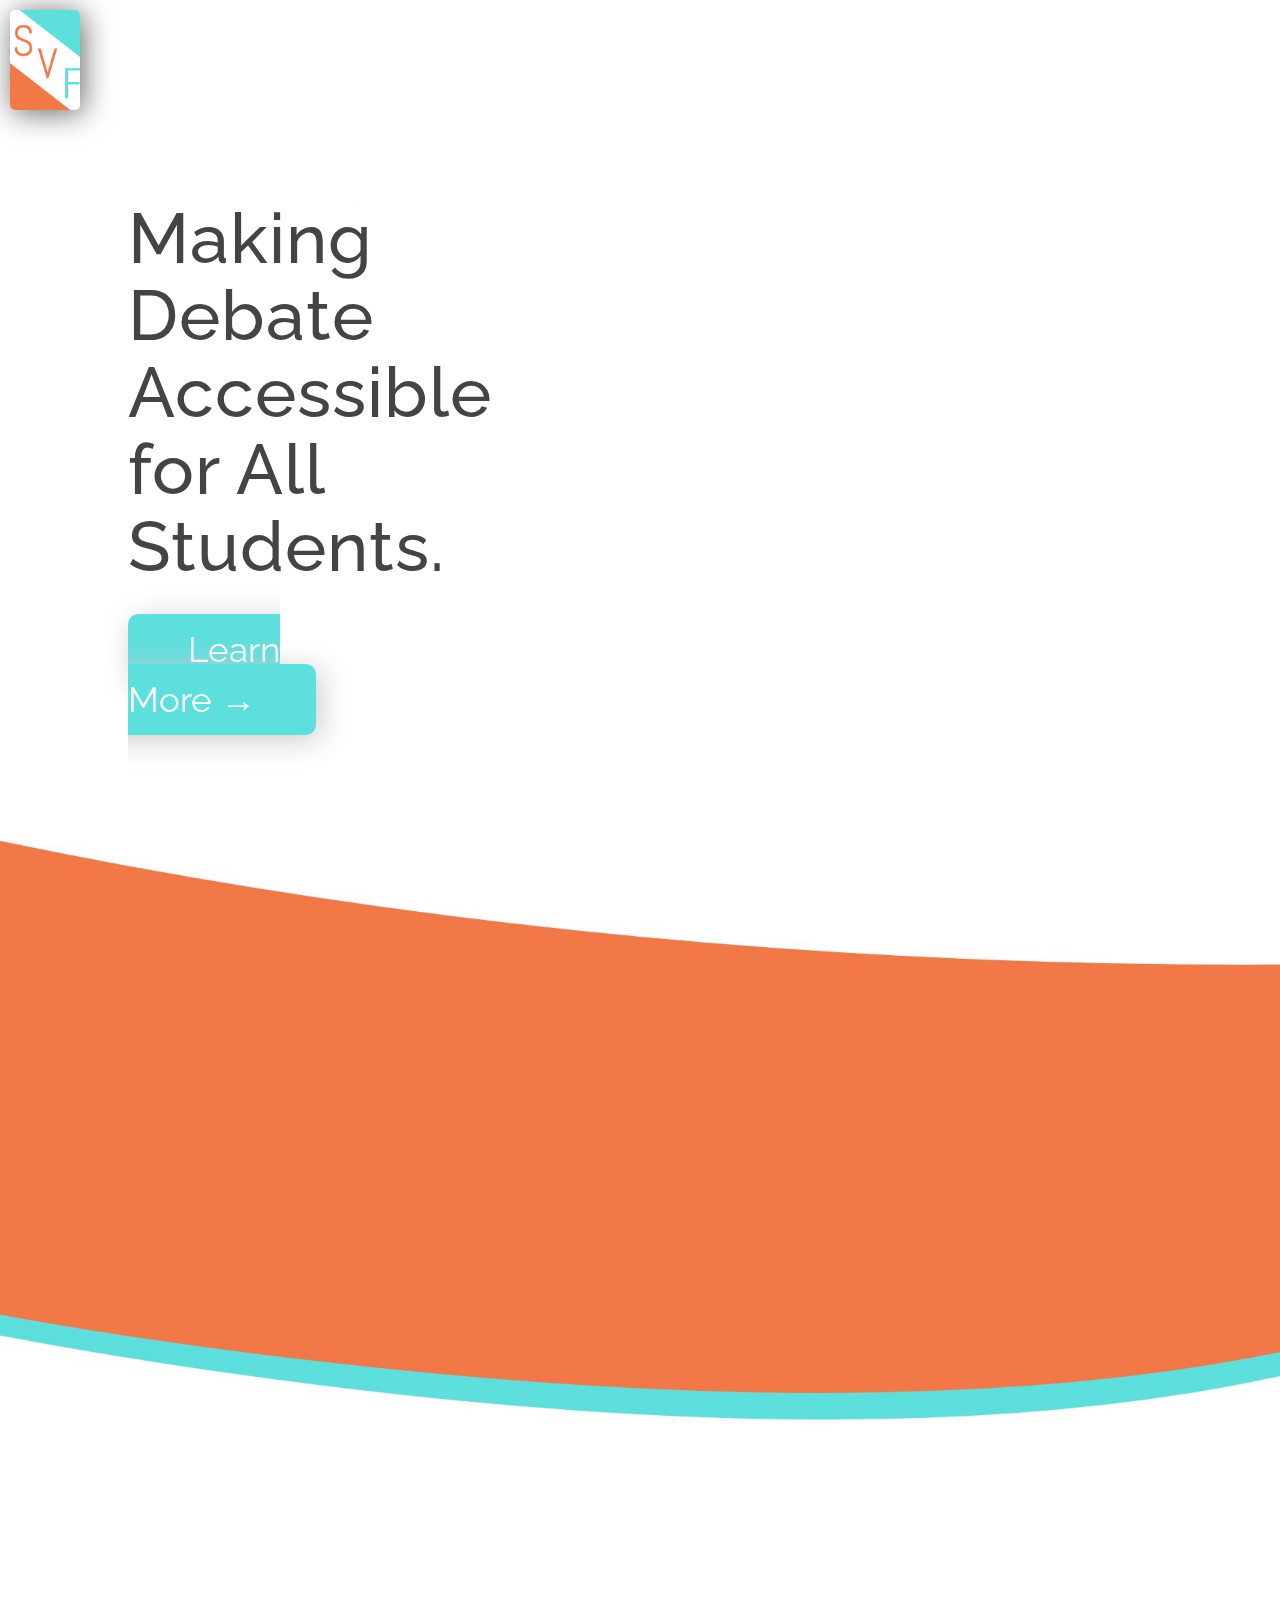
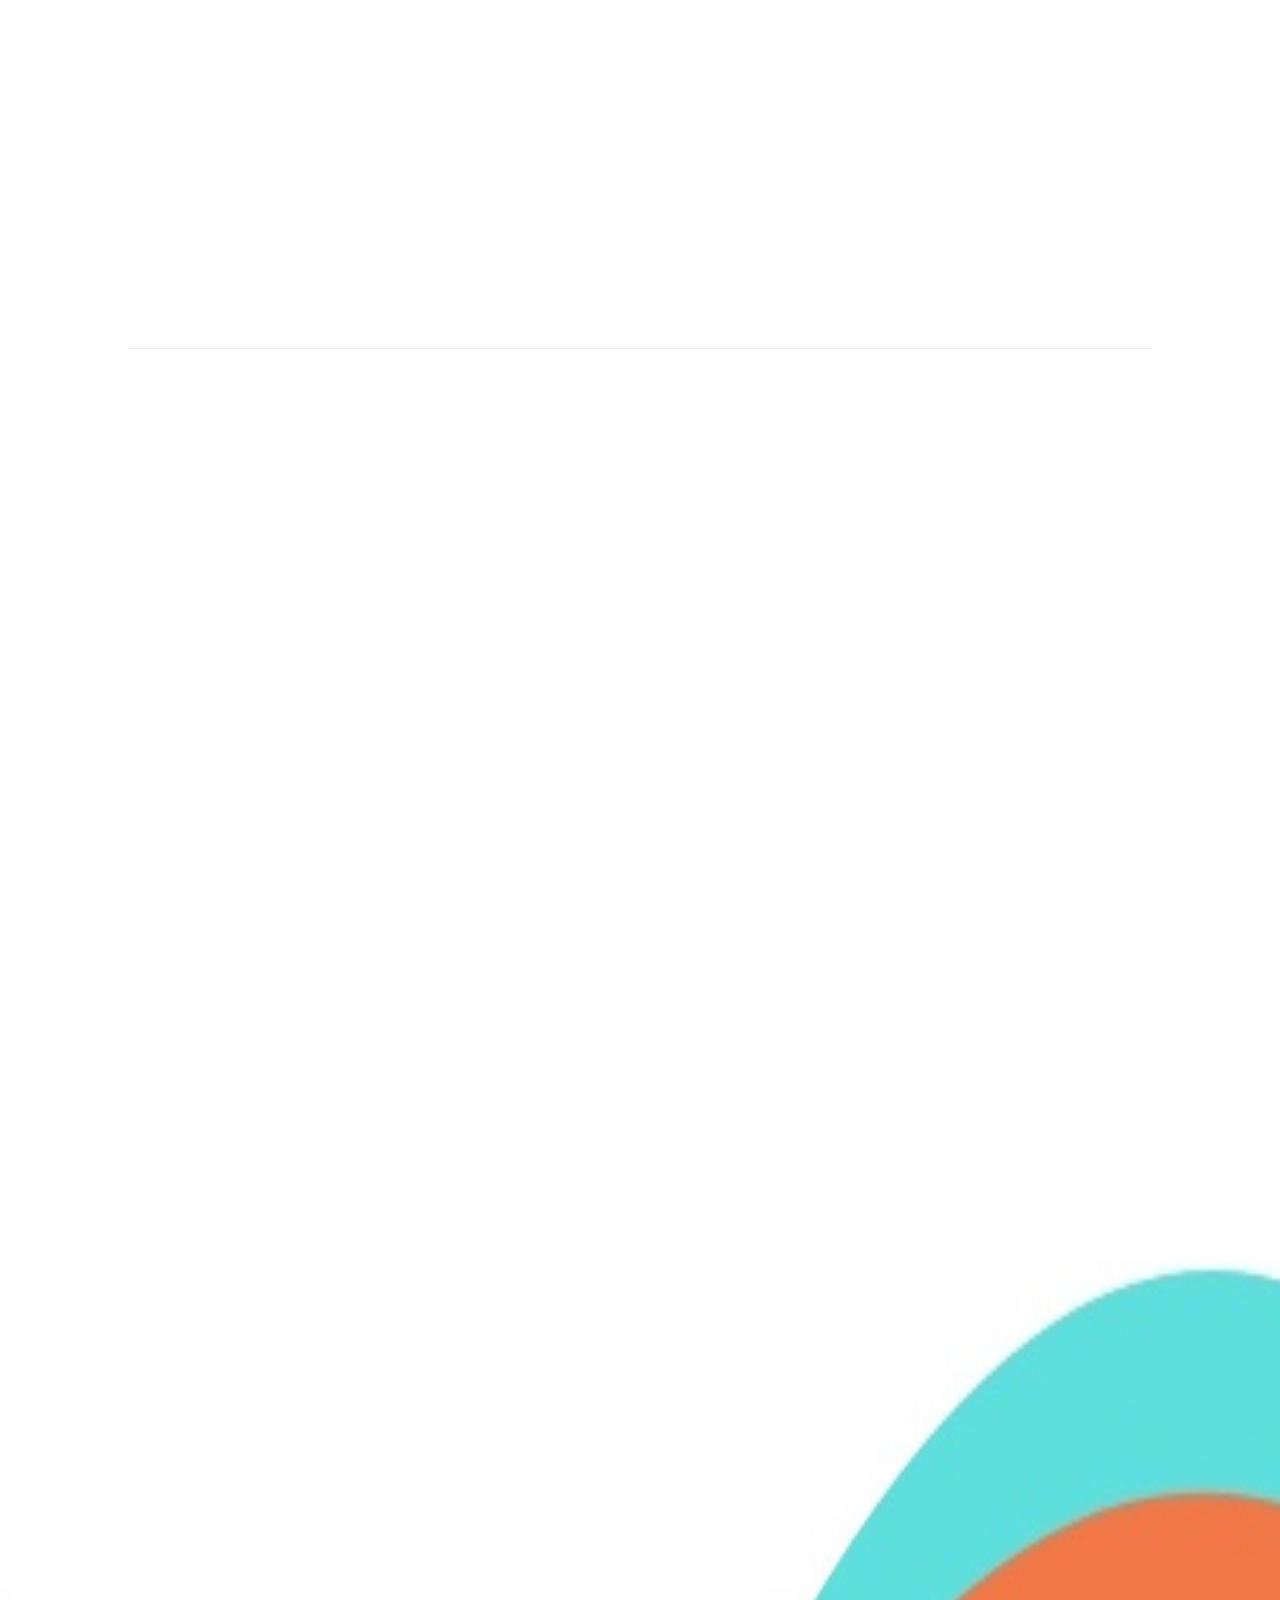
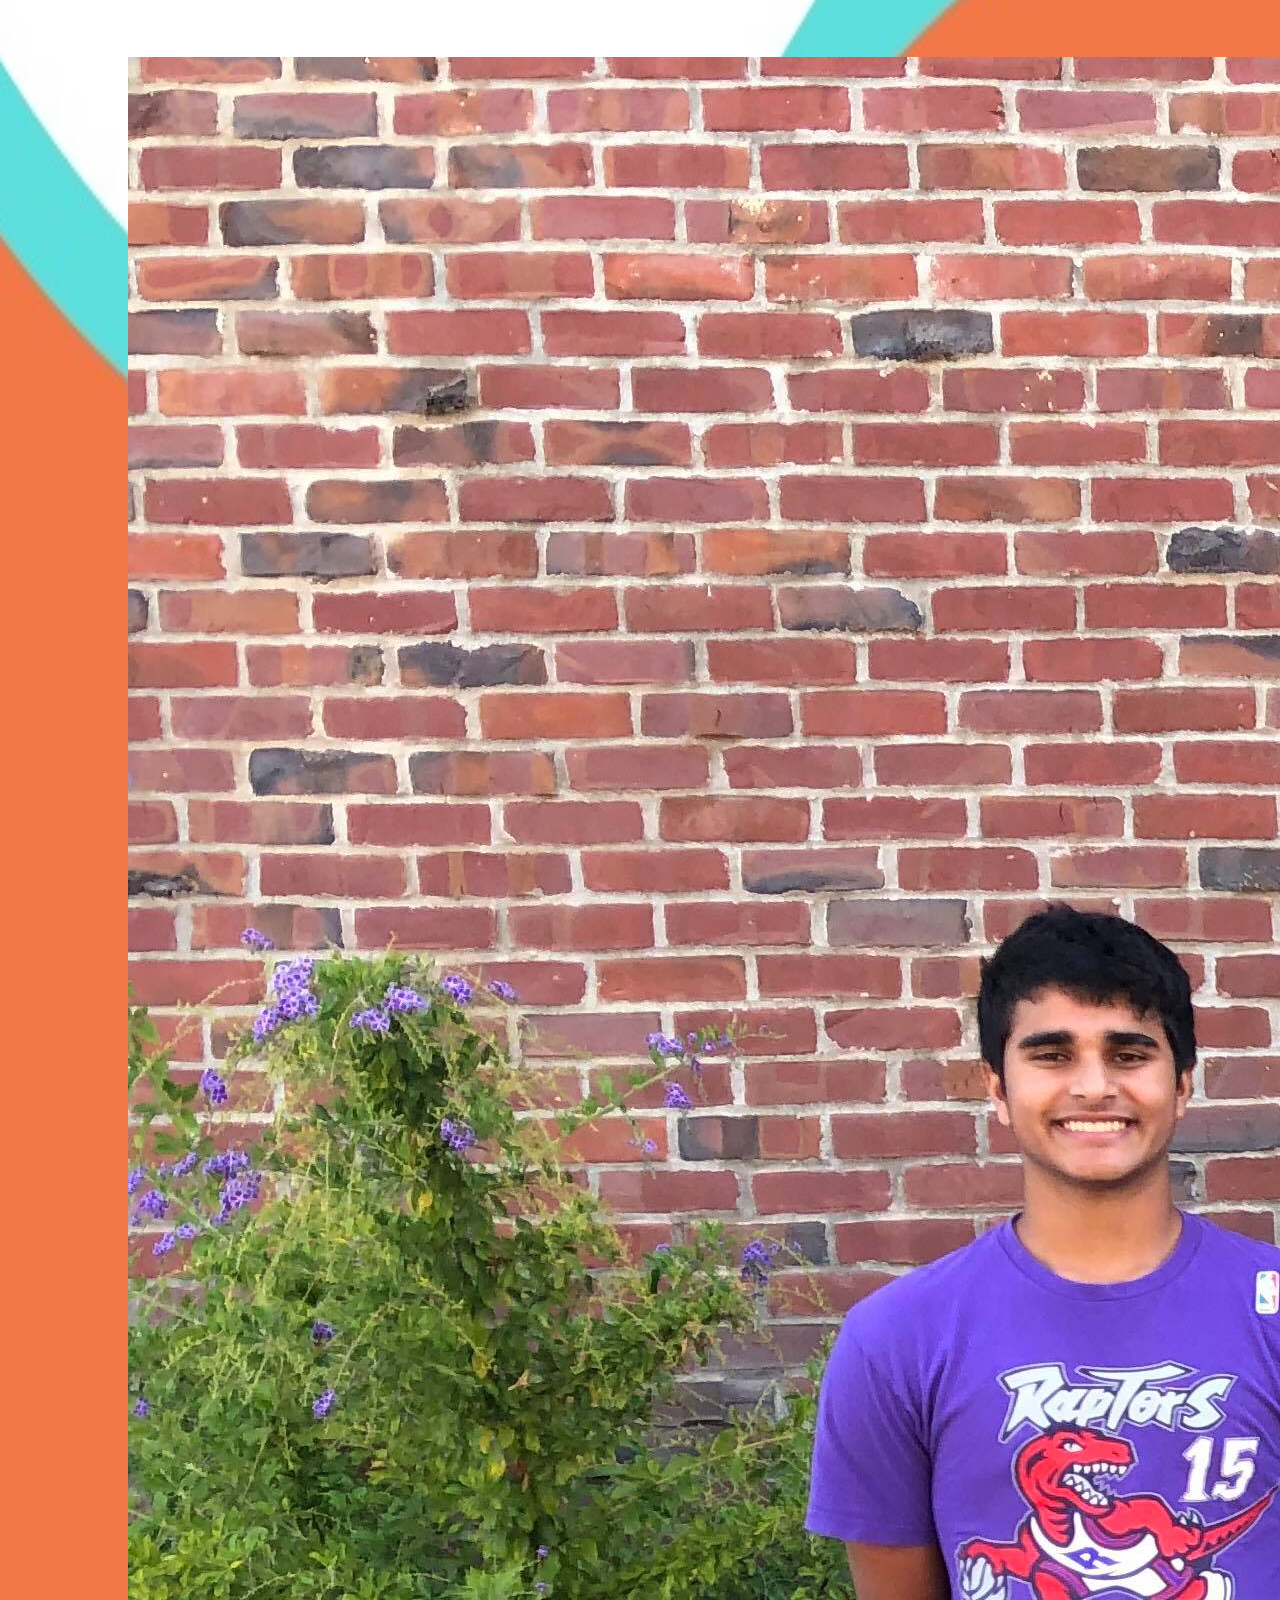
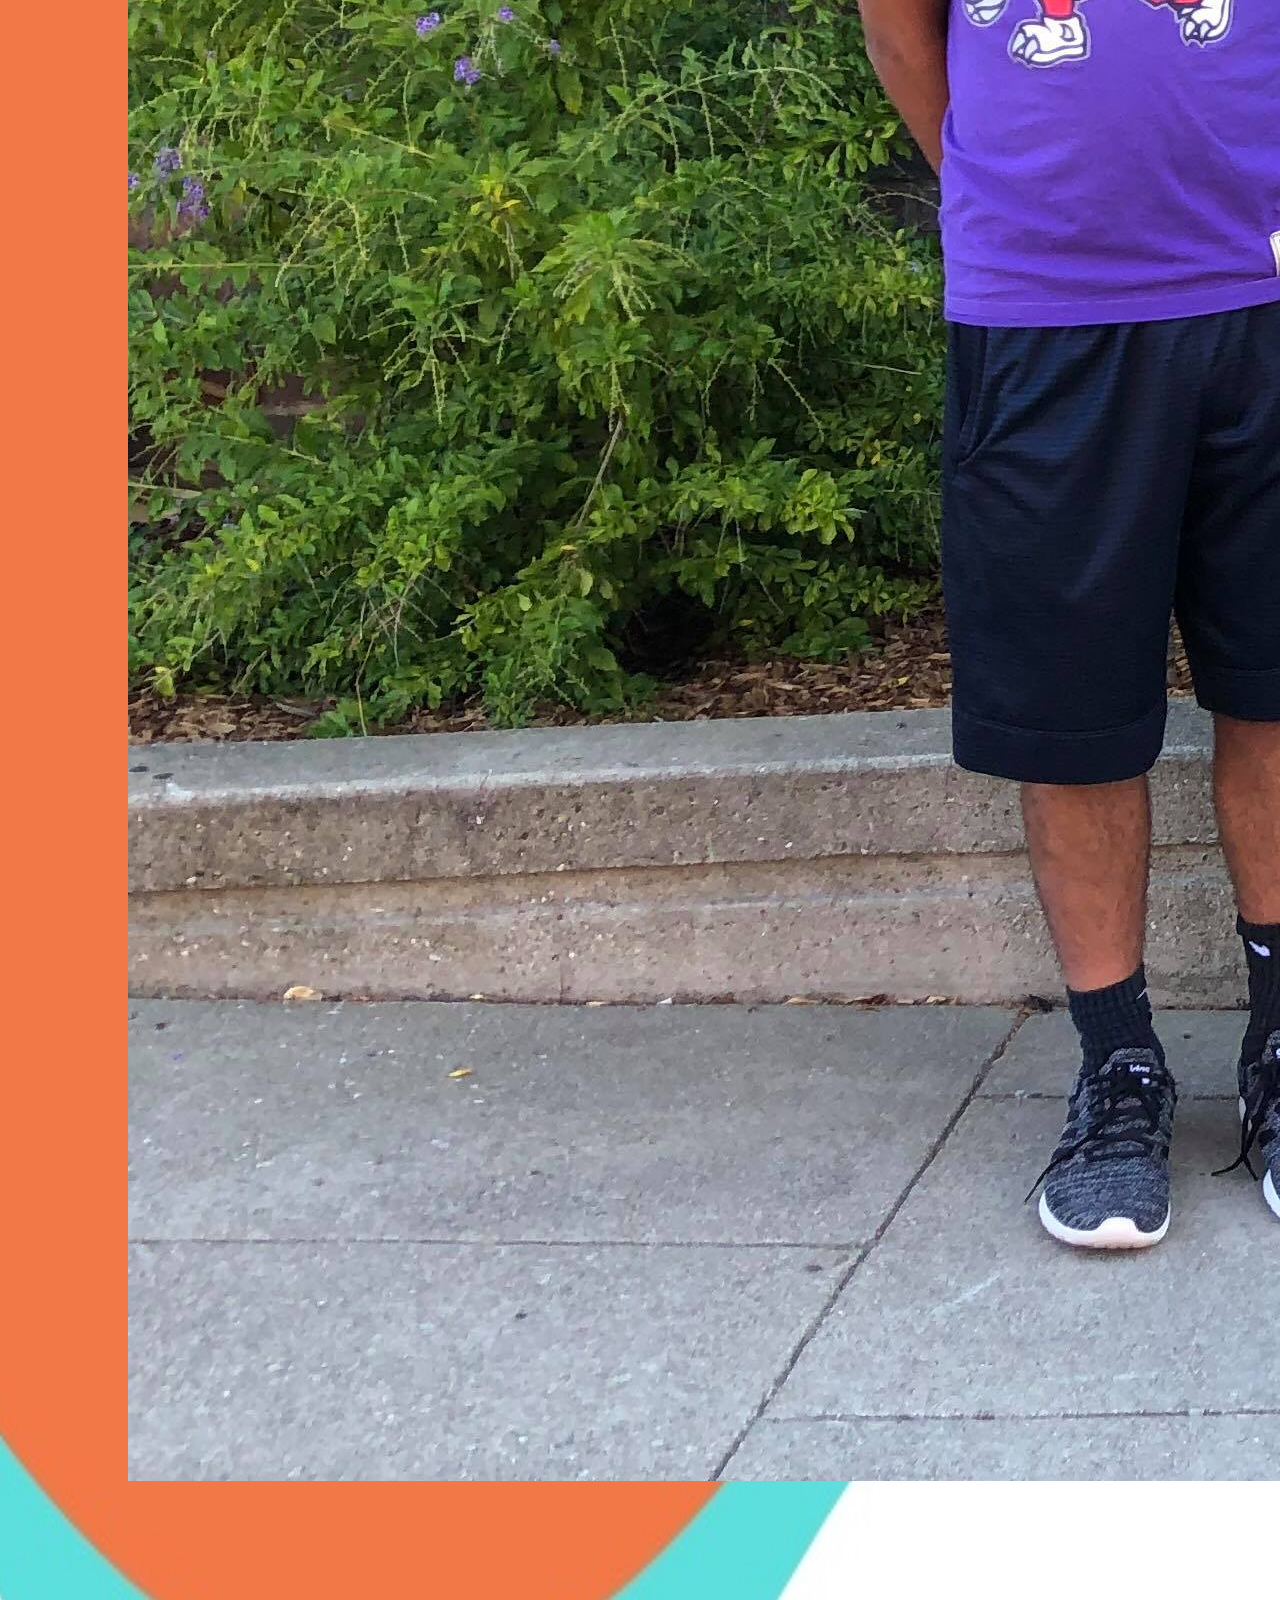
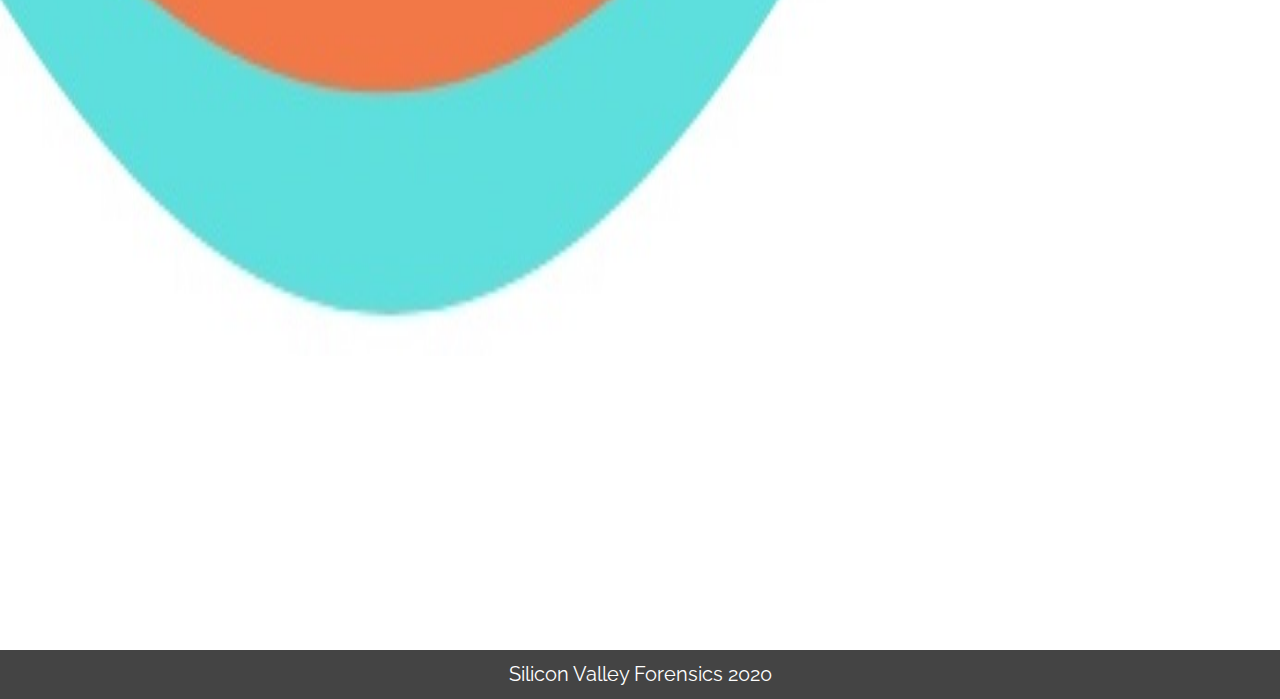
<file: index.html>
<!DOCTYPE html>
<html>
<head>
<title>Silicon Valley Forensics</title>
<meta name="description" content="A debate organization which seeks to empower local high students participate in competitive debate through fundraising and free, online resources.">
<meta name="keywords" content="silicon, valley, forensics, debate, organization, brandon, guo, svf, volunteering, fundraiser">
</head>
<meta charset="UTF-8">
<meta name="viewport" content="width=device-width, initial-scale=1">
<link rel="icon" href="logo.png">
<link href="https://fonts.googleapis.com/css?family=Lato:300,700|Raleway:300" rel="stylesheet">
<link rel="stylesheet" href="https://maxcdn.bootstrapcdn.com/bootstrap/3.3.7/css/bootstrap.min.css">

    <!-- jQuery library -->
    <script src="https://ajax.googleapis.com/ajax/libs/jquery/3.3.1/jquery.min.js"></script>

    <!-- Latest compiled JavaScript -->
    <script src="https://maxcdn.bootstrapcdn.com/bootstrap/3.3.7/js/bootstrap.min.js"></script>
    <link rel="stylesheet" href="https://use.fontawesome.com/releases/v5.0.9/css/all.css" integrity="sha384-5SOiIsAziJl6AWe0HWRKTXlfcSHKmYV4RBF18PPJ173Kzn7jzMyFuTtk8JA7QQG1" crossorigin="anonymous">
    <link rel="stylesheet" href="main.css">
    <script src="index.js">
    </script>
<body>
	<div id="logo" class="slideleft">
		<img src="logo.png">
	</div>
	<div id="mainbody">
		<div id="header" class="row">
			<div id="headertext" class="col-md-6">
				<h1 class="slideleft">Making Debate Accessible for All Students.</h1>
				<a id="aboutus" class="slideleft">Learn More &rarr;</a>
			</div>
			<div class="col-md-6">
				<img id="headerimg" src="images/header.svg">
			</div>
		</div>
	</div>
	<div id="intro">
		<h1 class="slideanim2">About Us</h1>
		<p class="slideanim"> Silicon Valley Forensics is a student-based organization that seeks to curb the high cost of debate coaching for high schoolers. Using online modules, public resources, and free classes, SVF empowers young, underprivileged debaters in the area.</p>
		<br>
		<p class="slideanim">We have raised over <strong>$1000</strong> in academic resources to over 25 schools in the area. </p>
	</div>
	<div id="goals">
		<h1 class="slideanim2">Our Goals</h1>
		<div class="row">
			<div class="col-md-6">
				<i class="fas fa-universal-access slideanim"></i>
				<h2 class="slideanim">Accessibility</h2>
				<p class="slideanim">Create a web-based platform so that the website is accessible to all, even to those who cannot attend our classes.</p>
			</div>
			<div class="col-md-6">
				<i class="fas fa-graduation-cap slideanim"></i>
				<h2 class="slideanim">Education</h2>
				<p class="slideanim">Seeks to provide premier education to debaters, with staff that boasts many strong results at national-level tournaments.</p>
			</div>
		</div>
		<div class="row">
			<div class="col-md-6">
				<i class="fas fa-user-circle slideanim"></i>
				<h2 class="slideanim">Individuality</h2>
				<p class="slideanim"> Presentations and learning modules are catered towards the students and their specific needs. </p>
			</div>
			<div class="col-md-6">
				<i class="fas fa-people-carry slideanim"></i>
				<h2 class="slideanim">Teamwork</h2>
				<p class="slideanim"> Fosters strong bonds between members and their mentors, with team tournaments and scrimmages.</p>
			</div>
		</div>
		<br>
		<hr/>
		<br>
		<h1 class="slideanim2">Video Resources</h1>
		<h2 class="slideanim2">Check out our <a href="https://www.youtube.com/channel/UCaeuLisrmmcFPGXkjfWBA7w">Youtube channel</a> for them all!</h2>
		<br>
		<div class="row">
			<div class="col-md-6">
				<iframe height="300" src="https://www.youtube.com/embed/2y6MpjQLQRM" frameborder="0" allow="accelerometer; autoplay; encrypted-media; gyroscope; picture-in-picture" allowfullscreen></iframe>
 				<h2 class="slideanim">Introduction to Public Forum</h2>
			</div>
			<div class="col-md-6">
				<iframe height="300" src="https://www.youtube.com/embed/jsikigYTTJI" frameborder="0" allow="accelerometer; autoplay; encrypted-media; gyroscope; picture-in-picture" allowfullscreen></iframe>
 				<h2 class="slideanim">Judge Appeal</h2>
			</div>
			
		</div>
		<div class="row">
			<div class="col-md-6">
				<iframe height="300" src="https://www.youtube.com/embed/BRDRnD2A0mg" frameborder="0" allow="accelerometer; autoplay; encrypted-media; gyroscope; picture-in-picture" allowfullscreen></iframe>
				 <h2 class="slideanim">Analytic Rebuttal </h2>
			</div>
		</div>
	</div>

			
	<div id="team">
		<h1 class="slideanim2">Executive Team</h1>
		<img src="images/svf.jpg">
		<h3 class="slideanim">Lance Fuchia, Co-President</h3>
		<h3 class="slideanim">Alex Zhang, Co-President</h3>
		<h3 class="slideanim">Shrey Kukreti, Chief Technology Officer</h3>

	</div>
	<div id="contact">
		<h3 class="slideanim2">Contact Us at <a href="mailto:siliconvalleyforensics@gmail.com">siliconvalleyforensics@gmail.com</a></h3>
	</div>
	<div id="footer">
		<p>Silicon Valley Forensics 2020</p>
	</div>
</body>
</html>
</file>
<file: main.css>
body {
	width: 100%;
	overflow-x: hidden;
}

body, h1, body, div, a, ol, ul, li, h2, p, em, img, button {
	padding: 0;
	margin: 0;
	outline: 0;
	font-family: 'Raleway', sans-serif;
}

h1 {
	letter-spacing: 1px;
}

#hacker {
	text-align: center;
	margin-top: 30vh;
	font-size: 40px;
}

#logo {
	position: fixed;
	top: 10px;
	left: 10px;
	transition-duration: 0.2;
	z-index: 16;
	background-color: white;
	border-radius: 5px;
}

#logo img {
	width: 70px;
	border-radius: 5px;
	box-shadow: 3px 3px 30px #666;
}

#logo:hover {
	opacity: 0.8;
	cursor: pointer;
}

#header {
	position: relative;
	padding: 200px 50% 220px 10%;
}

#headertext {
	position: relative;
	z-index: 30;
}

#headertext h1 {
	font-size: 70px;
	padding-bottom: 40px;
	color: #444;
}

#headertext a {
	font-size: 35px;
	padding: 15px 60px;
	color: white;
	background-color: #5ddfde;
	margin: 20px 0px;
	border-radius: 10px;
	transition-duration: 0.2s;
	box-shadow: 5px 5px 30px #ccc;
}

#headertext a:hover {
	background-color: #f37847;
	text-decoration: none;
	cursor: pointer;
}

#headerimg {
	position: absolute;
	right: 0;
	top: 0;
	width: 600px;
	height: 100%;
	z-index: 0;
	border-radius: 0px 0px 0px 250px;
}

#intro {
	padding: 280px 10% 200px 10%;
	margin-top: -240px;
	color: white;
	background: url("images/aboutimg.jpg");
	background-size: 140% 100%;
	background-position: right;
}

#intro h1 {
	font-size: 60px;
	padding: 20px 0px;
	text-align: center;
}

#intro p {
	font-size: 22px;
}

#goals {
	padding: 100px 10%;
	text-align: center;
}

#goals h1 {
	font-size: 60px;
	color: #5ddfde;
}

#goals .fas {
	font-size: 100px;
	padding: 20px 0px;
	color: #5ddfde;
}

#goals .col-sm-6 {
	padding: 50px 10%;
}

#goals h2 {
	font-size: 35px;
	color: #f37847;
	padding: 10px 0px;
}

#goals p {
	font-size: 22px;
	color: #666;
}

#team {
	background: url("images/team.jpg");
	background-size: 100% 100%;
	margin-top: -100px;
	padding: 300px 10% 200px 10%;
	text-align: center;
	position: relative;
	z-index: 12;
}

#team h1 {
	color: white;
	font-size: 60px;
	padding-bottom: 30px;
}

#team h3 {
	font-size: 35px;
	padding: 15px 0px;
	color: white;
}

#contact {
	padding: 80px 10%;
	position: relative;
	z-index: 3;
	text-align: center;
}

#contact h1 {
	color: #f37847;
	font-size: 60px;
}

#contact h3 {
	font-size: 40px;
	color: #444;
	padding: 30px 0px;
}

#contact h3 a {
	color: #5ddfde;
	text-decoration: none;
	transition-duration: 0.3s;
}

#contact h3 a:hover {
	text-decoration: none;
	color: #f37847;
}

#footer {
	background-color: #444;
	padding: 10px 0px;
	width: 100%;
	color: white;
	text-align: center;
}

#footer p {
	font-size: 20px;
}

.slideanim {visibility:hidden;}

.slideanim2 {visibility:hidden;}

  .slideup {
      animation-name: slideup;
      -webkit-animation-name: slideup;
      animation-duration: 0.8s;
      -webkit-animation-duration: 0.8s;
      visibility: visible;
  }

  .slideleft {
      animation-name: slideleft;
      -webkit-animation-name: slideleft;
      animation-duration: 0.8s;
      -webkit-animation-duration: 0.8s;
      visibility: visible;
  }

  @keyframes slide {
    0% {
      opacity: 0;
      transform: translateY(40%);
    } 
    100% {
      opacity: 1;
      transform: translateY(0%);
    }
  }
  @-webkit-keyframes slideup {
    0% {
      opacity: 0;
      -webkit-transform: translateY(40%);
    } 
    100% {
      opacity: 1;
      -webkit-transform: translateY(0%);
    }
  }

  @keyframes slideleft {
    0% {
      opacity: 0;
      transform: translateX(-40%);
    } 
    100% {
      opacity: 1;
      transform: translateX(0%);
    }
  }
  @-webkit-keyframes slideleft {
    0% {
      opacity: 0;
      -webkit-transform: translateX(-40%);
    } 
    100% {
      opacity: 1;
      -webkit-transform: translateX(0%);
    }
  }


@media only screen and (max-width: 1050px) {
	#logo img {
		width: 50px;
	}

	#header {
		position: relative;
		padding: 150px 40% 150px 10%;
	}

	#headerimg {
		width: 500px;
	}

	#intro {
		margin-top: -250px;
	}

}

@media only screen and (max-width: 768px) {
	#header {
		position: relative;
		padding: 150px 5% 100px 10%;
	}

	#headertext {
		position: relative;
		z-index: 30;
	}

	#headertext h1 {
		font-size: 40px;
		padding-bottom: 30px;
	}

	#headertext a {
		font-size: 20px;
		padding: 15px 30px;
		background-color: #f37847;
	}

	#headertext a:hover {
		background-color: #5ddfde;
		text-decoration: none;
		cursor: pointer;
	}

	#headerimg {
		position: absolute;
		right: 0;
		top: 0;
		width: 80%;
		height: 100%;
		z-index: 0;
		border-radius: 0px 0px 0px 100px;
	}

	#intro {
		padding: 320px 10% 150px 10%;
		margin-top: -250px;
		color: white;
		background: url("images/aboutimg.jpg");
		background-size: 180% 100%;
		background-position: right;
	}

	#intro h1 {
		font-size: 35px;
	}

	#intro p {
		font-size: 18px;
	}

	#goals {
		padding: 60px 10%;
	}

	#goals h1 {
		font-size: 35px;
	}

	#goals .fas {
		font-size: 60px;
	}

	#goals .col-sm-6 {
		padding: 30px 10%;
	}

	#goals h2 {
		font-size: 28px;
	}

	#goals p {
		font-size: 18px;
	}

	#team {
		background: url("images/team.jpg");
		background-size: 100% 100%;
		margin-top: -30px;
		padding: 250px 10% 200px 10%;
		text-align: center;
		position: relative;
		z-index: 12;
	}

	#team h1 {
		color: white;
		font-size: 35px;
		padding-bottom: 20px;
	}

	#team h3 {
		font-size: 28px;
		padding: 15px 0px;
	}

	#contact {
		padding: 60px 10%;
	}

	#contact h1 {
		color: #f37847;
		font-size: 35px;
	}

	#contact h3 {
		font-size: 20px;
		color: #444;
		padding: 30px 0px;
	}

	#footer {
		background-color: #444;
		padding: 10px 0px;
		width: 100%;
		color: white;
		text-align: center;
	}

	#footer p {
		font-size: 17px;
	}
}
</file>
